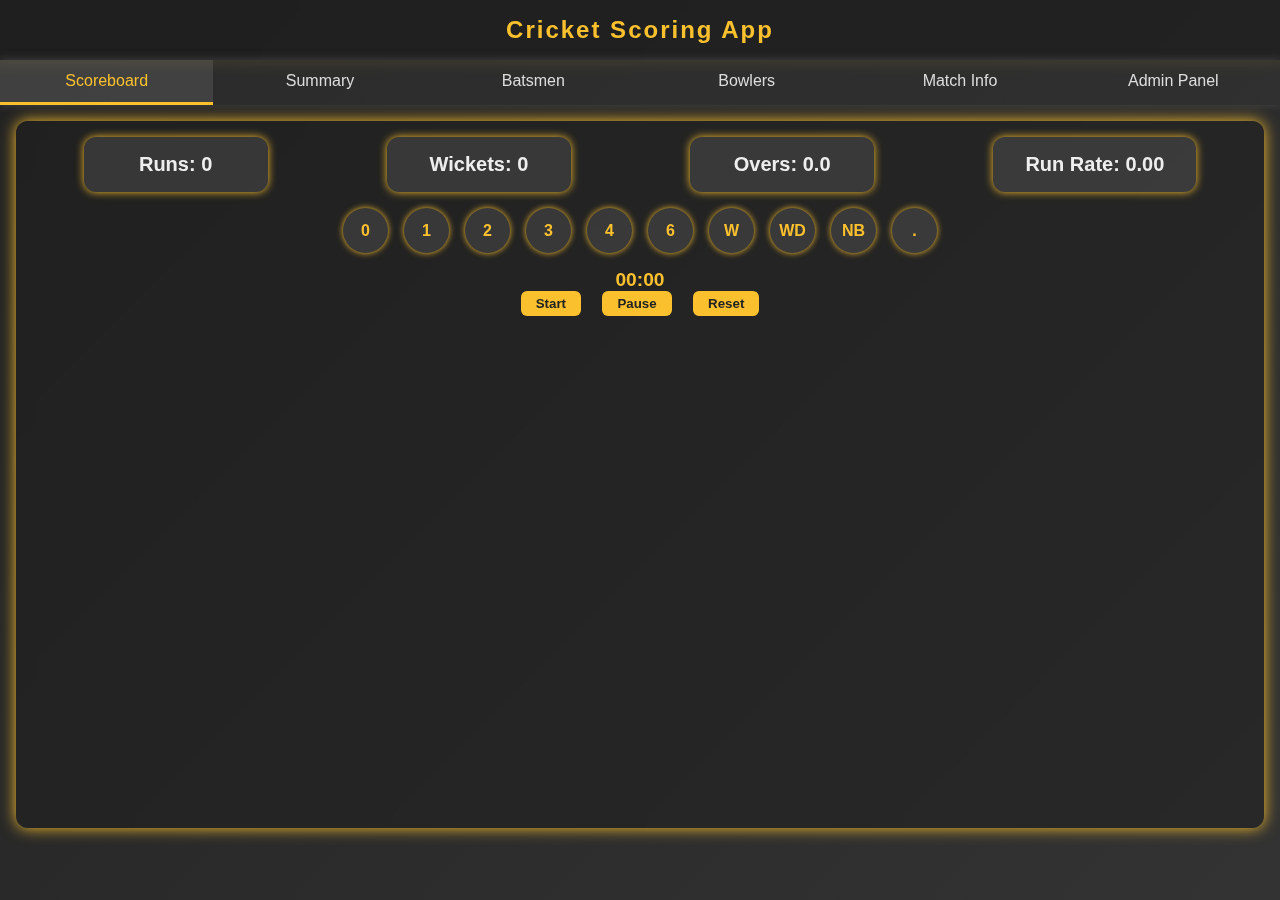
<file: dummy.html>
<!DOCTYPE html>
<html lang="en">
<head>
  <meta charset="UTF-8" />
  <meta name="viewport" content="width=device-width, initial-scale=1.0" />
  <title>Cricket Scoring App</title>
  <style>
    body {
      margin: 0;
      font-family: 'Segoe UI', Tahoma, Geneva, Verdana, sans-serif;
      background: #121212;
      color: #eeeeee;
      min-height: 100vh;
      background: linear-gradient(135deg, #222, #333);
    }
    header {
      backdrop-filter: blur(8px);
      background: rgba(30, 30, 30, 0.7);
      padding: 1rem;
      text-align: center;
      font-size: 1.5rem;
      font-weight: bold;
      color: #fbc02d;
      letter-spacing: 2px;
      box-shadow: 0 0 5px #fbc02d;
    }
    nav {
      display: flex;
      justify-content: center;
      background: rgba(50, 50, 50, 0.6);
      backdrop-filter: blur(6px);
      box-shadow: 0 0 8px #444;
    }
    nav button {
      flex: 1;
      background: transparent;
      border: none;
      padding: 12px 0;
      color: #ddd;
      font-size: 1rem;
      cursor: pointer;
      transition: background 0.3s, color 0.3s;
      border-bottom: 3px solid transparent;
    }
    nav button.active, nav button:hover {
      color: #fbc02d;
      border-bottom: 3px solid #fbc02d;
      background: rgba(255 255 255 / 0.1);
    }
    main {
      flex: 1;
      padding: 1rem;
      overflow-y: auto;
      backdrop-filter: blur(8px);
      background: rgba(30,30,30,0.5);
      margin: 1rem;
      border-radius: 12px;
      box-shadow: 0 0 15px #fbc02d;
      min-height: 75vh;
    }
    section { display: none; }
    section.active { display: block; }
    form {
      display: flex;
      flex-wrap: wrap;
      gap: 1rem;
      color: #eee;
    }
    form label {
      flex-basis: 150px;
      font-weight: 600;
      color:#fbc02d;
    }
    form input, form select {
      flex-grow: 1;
      padding: 6px 10px;
      border-radius: 6px;
      border: none;
      outline: none;
      background: rgba(255 255 255 / 0.1);
      color: #eee;
    }
    form button {
      padding: 10px 20px;
      background: #fbc02d;
      border: none;
      border-radius: 8px;
      cursor: pointer;
      font-weight: 700;
      color: #222;
      transition: background 0.3s;
      margin-top: 1rem;
    }
    form button:hover { background: #d4a409; }
    .scoreboard {
      display: flex;
      flex-wrap: wrap;
      justify-content: space-around;
      gap: 1rem;
      font-size: 1.25rem;
      font-weight: 700;
    }
    .score-item {
      background: rgba(255 255 255 / 0.1);
      padding: 1rem 2rem;
      border-radius: 12px;
      min-width: 120px;
      text-align: center;
      user-select: none;
      box-shadow: 0 0 8px #fbc02d;
    }
    .ball-inputs {
      display: flex;
      gap: 1rem;
      flex-wrap: wrap;
      justify-content: center;
      margin-top: 1rem;
    }
    .ball-inputs button {
      background: rgba(255 255 255 / 0.1);
      border: none;
      border-radius: 50%;
      width: 45px;
      height: 45px;
      font-size: 1rem;
      font-weight: bold;
      color: #fbc02d;
      cursor: pointer;
      box-shadow: 0 0 6px #fbc02d;
      transition: transform 0.2s;
      display: flex;
      justify-content: center;
      align-items: center;
      user-select: none;
    }
    .ball-inputs button:hover {
      transform: scale(1.2);
      background: rgba(251 192 45 / 0.2);
    }
    table {
      width: 100%;
      border-collapse: collapse;
      margin-top: 1rem;
      color: #eee;
    }
    thead {
      background: rgba(251 192 45 / 0.3);
      color: #222;
      font-weight: 700;
    }
    th, td {
      padding: 0.5rem 0.8rem;
      text-align: center;
      border-bottom: 1px solid rgba(255 255 255 / 0.15);
    }
    .summary-panel { margin-top: 1rem; overflow-x: auto; }
    .summary-table { width: 100%; border-collapse: collapse; color: #eee; }
    .summary-table th, .summary-table td {
      padding: 0.4rem 0.6rem;
      border: 1px solid rgba(255 255 255 / 0.1);
      text-align: center;
      white-space: nowrap;
    }
    .delivery-sequence span { margin: 0 2px; font-size: 1.2rem; line-height: 1; }
    .dot-icon   { color: #eee; }
    .six-icon   { color: #ff5722; font-weight: bold; }
    .four-icon  { color: #ffca28; font-weight: bold; }
    .wicket-icon{ color: #e53935; font-weight: bold; }
    .wd-icon    { color: #4caf50; font-weight: bold; }
    .nb-icon    { color: #009688; font-weight: bold; }
    .striker { background: #fbc02d; color: #222; border-radius: 50%; padding: 2px 8px; font-weight: 700; margin-left: 5px; }
    .match-timer {
      margin-top: 1rem;
      text-align: center;
      font-size: 1.2rem;
      font-weight: 700;
      color: #fbc02d;
    }
    .timer-controls button {
      margin: 0 0.5rem;
      padding: 5px 15px;
      font-weight: 700;
      border-radius: 6px;
      background: #fbc02d;
      border: none;
      color: #222;
      cursor: pointer;
      transition: background 0.3s;
    }
    .timer-controls button:hover { background: #d4a409; }
    .target-input {
      margin-top: 1rem;
      display: flex;
      gap: 1rem;
      align-items: center;
      flex-wrap: wrap;
    }
    .target-input input {
      padding: 6px 10px;
      border-radius: 6px;
      border: none;
      outline: none;
      background: rgba(255 255 255 / 0.1);
      color: #eee;
      width: 150px;
    }
    .required-runrate {
      font-weight: 700;
      font-size: 1.2rem;
      color: #ff5722;
    }
    .animate-bounce { animation: bounce 0.5s ease-in-out; }
    .animate-shake  { animation: shake 0.5s ease-in-out; }
    .animate-glow   { animation: glow 1s ease-in-out infinite alternate; }
    @keyframes bounce { 0%, 100% { transform: translateY(0); } 50% { transform: translateY(-15px); } }
    @keyframes shake  { 0%, 100% { transform: translateX(0); } 20%, 80% { transform: translateX(-10px); } 40%, 60% { transform: translateX(10px); } }
    @keyframes glow   { from { box-shadow: 0 0 10px #fbc02d; }  to { box-shadow: 0 0 20px #ffea00; } }
    .admin-controls {
      display: flex;
      gap: 1rem;
      flex-wrap: wrap;
    }
    .admin-controls button {
      padding: 8px 15px;
      font-weight: 700;
      border-radius: 8px;
      border: none;
      background: #fbc02d;
      color: #222;
      cursor: pointer;
      transition: background 0.3s;
    }
    .admin-controls button:hover { background: #d4a409; }
    @media(max-width: 768px) {
      nav { flex-direction: column; }
      nav button {
        flex: none; width: 100%;
        border-bottom: none;
        border-right: 3px solid transparent;
        text-align: left;
        padding-left: 1.5rem;
      }
      nav button.active, nav button:hover {
        border-right: 3px solid #fbc02d;
        border-bottom: none;
      }
      main { margin: 0.5rem; }
      .scoreboard { flex-direction: column; gap: 0.8rem; }
    }
  </style>
</head>
<body>
  <header>Cricket Scoring App</header>
  <nav id="tab-nav">
    <button class="active" data-tab="scoreboard">Scoreboard</button>
    <button data-tab="summary">Summary</button>
    <button data-tab="batsmen">Batsmen</button>
    <button data-tab="bowlers">Bowlers</button>
    <button data-tab="matchinfo">Match Info</button>
    <button data-tab="admin">Admin Panel</button>
  </nav>

  <main>
    <section id="scoreboard" class="active">
      <div class="scoreboard">
        <div class="score-item">Runs: <span id="total-runs">0</span></div>
        <div class="score-item">Wickets: <span id="total-wickets">0</span></div>
        <div class="score-item">Overs: <span id="total-overs">0.0</span></div>
        <div class="score-item">Run Rate: <span id="run-rate">0.00</span></div>
      </div>
      <div class="ball-inputs">
        <button data-ball="0">0</button>
        <button data-ball="1">1</button>
        <button data-ball="2">2</button>
        <button data-ball="3">3</button>
        <button data-ball="4">4</button>
        <button data-ball="6">6</button>
        <button data-ball="W">W</button>
        <button data-ball="WD">WD</button>
        <button data-ball="NB">NB</button>
        <button data-ball="DOT">.</button>
      </div>
      <div class="match-timer">
        <span id="timer-display">00:00</span>
        <div class="timer-controls">
          <button id="timer-start">Start</button>
          <button id="timer-pause">Pause</button>
          <button id="timer-reset">Reset</button>
        </div>
      </div>
    </section>

    <section id="summary">
      <div class="summary-panel">
        <table class="summary-table">
          <thead>
            <tr>
              <th>Over</th>
              <th>Bowler</th>
              <th>Runs</th>
              <th>Deliveries</th>
            </tr>
          </thead>
          <tbody id="summary-body">
            <!-- over summaries here -->
          </tbody>
        </table>
      </div>
    </section>

    <section id="batsmen">
      <table>
        <thead>
          <tr>
            <th>Batsman</th>
            <th>Runs</th>
            <th>Balls</th>
            <th>4s</th>
            <th>6s</th>
            <th>Strike Rate</th>
            <th>Striker</th>
          </tr>
        </thead>
        <tbody id="batsman-body">
          <!-- batsman rows here -->
        </tbody>
      </table>
    </section>

    <section id="bowlers">
      <table>
        <thead>
          <tr>
            <th>Bowler</th>
            <th>Overs</th>
            <th>Runs</th>
            <th>Wickets</th>
          </tr>
        </thead>
        <tbody id="bowler-body">
          <!-- bowler rows here -->
        </tbody>
      </table>
    </section>

    <section id="matchinfo">
      <form id="match-setup">
        <label for="match-name">Match Name:</label>
        <input type="text" id="match-name" required />

        <label for="team1-name">Team 1 Name:</label>
        <input type="text" id="team1-name" required />

        <label for="team2-name">Team 2 Name:</label>
        <input type="text" id="team2-name" required />

        <label for="overs">Overs:</label>
        <input type="number" id="overs" min="1" max="50" value="20" required />

        <label for="toss-result">Toss Result:</label>
        <select id="toss-result" required>
          <option value="">Select</option>
          <option value="team1">Team 1 Won Toss</option>
          <option value="team2">Team 2 Won Toss</option>
        </select>

        <button type="submit">Start Match</button>
      </form>

      <div class="target-input">
        <label for="target-run">Target Run (2nd Innings):</label>
        <input type="number" id="target-run" min="0" placeholder="Set target for 2nd Innings" />
        <span class="required-runrate" id="required-runrate">Required RR: N/A</span>
      </div>
    </section>

    <section id="admin">
      <div class="admin-panel">
        <div class="admin-controls">
          <button id="undo-ball">Undo Last Ball</button>
          <button id="delete-over">Delete Last Over</button>
          <button id="score-correct">Score Correction</button>
        </div>
      </div>
    </section>
  </main>

  <script>
    // Tab switching
    const tabs = document.querySelectorAll('nav button');
    const sections = document.querySelectorAll('main section');
    tabs.forEach(tab => {
      tab.addEventListener('click', () => {
        tabs.forEach(t => t.classList.remove('active'));
        sections.forEach(s => s.classList.remove('active'));
        tab.classList.add('active');
        document.getElementById(tab.dataset.tab).classList.add('active');
      });
    });

    // Match Data
    const matchData = {
      matchName: '',
      team1: '',
      team2: '',
      overs: 20,
      tossWonBy: '',
      innings: 1,
      balls: 0,
      runs: 0,
      wickets: 0,
      deliveries: [], // array of balls {runs, extras, wicket, ballType}
      batsmen: [],
      bowlers: [],
      currentBatsmen: [null, null],
      currentBowler: null,
      target: null,
      timerInterval: null,
      timerStart: null,
      timerElapsed: 0
    };

    const form = document.getElementById('match-setup');
    form.addEventListener('submit', (e) => {
      e.preventDefault();
      matchData.matchName = document.getElementById('match-name').value.trim();
      matchData.team1 = document.getElementById('team1-name').value.trim();
      matchData.team2 = document.getElementById('team2-name').value.trim();
      matchData.overs = parseInt(document.getElementById('overs').value, 10);
      matchData.tossWonBy = document.getElementById('toss-result').value;
      matchData.innings = 1;
      matchData.balls = 0;
      matchData.runs = 0;
      matchData.wickets = 0;
      matchData.deliveries = [];
      matchData.batsmen = [
        { name: 'Batsman 1', runs: 0, balls: 0, fours: 0, sixes: 0 },
        { name: 'Batsman 2', runs: 0, balls: 0, fours: 0, sixes: 0 }
      ];
      matchData.bowlers = [
        { name: 'Bowler 1', overs: 0, runs: 0, wickets: 0 }
        // Add more bowlers as needed or allow changing bowler for each over
      ];
      matchData.currentBatsmen = [matchData.batsmen[0], matchData.batsmen[1]];
      matchData.currentBowler = matchData.bowlers[0];
      matchData.target = null;
      document.getElementById('target-run').value = '';
      updateScoreboard();
      updateBatsmenTable();
      updateBowlersTable();
      updateSummaryTable();
      alert('Match started! You can now input balls');
    });

    // Update scoreboard display
    function updateScoreboard() {
      document.getElementById('total-runs').textContent = matchData.runs;
      document.getElementById('total-wickets').textContent = matchData.wickets;
      const oversFloat = Math.floor(matchData.balls / 6) + '.' + (matchData.balls % 6);
      document.getElementById('total-overs').textContent = oversFloat;
      const runRate = matchData.balls > 0 ? (matchData.runs / (matchData.balls / 6)) : 0;
      document.getElementById('run-rate').textContent = runRate.toFixed(2);
      updateRequiredRunRate();
      checkMatchEnd();
    }

    // Update batsman table
    function updateBatsmenTable() {
      const tbody = document.getElementById('batsman-body');
      tbody.innerHTML = '';
      matchData.batsmen.forEach((batsman, index) => {
        const tr = document.createElement('tr');
        tr.innerHTML = `
          <td>${batsman.name}${matchData.currentBatsmen[0] === batsman ? '<span class="striker">*</span>' : ''}</td>
          <td>${batsman.runs}</td>
          <td>${batsman.balls}</td>
          <td>${batsman.fours}</td>
          <td>${batsman.sixes}</td>
          <td>${batsman.balls > 0 ? ((batsman.runs / batsman.balls) * 100).toFixed(2) : '0.00'}</td>
          <td>${matchData.currentBatsmen[0] === batsman ? 'Yes' : ''}</td>
        `;
        tbody.appendChild(tr);
      });
    }

    // Update bowler table
    function updateBowlersTable() {
      const tbody = document.getElementById('bowler-body');
      tbody.innerHTML = '';
      matchData.bowlers.forEach(bowler => {
        const oversFailSafe = bowler.overs || 0;
        const tr = document.createElement('tr');
        tr.innerHTML = `
          <td>${bowler.name}</td>
          <td>${oversFailSafe.toFixed(1)}</td>
          <td>${bowler.runs}</td>
          <td>${bowler.wickets}</td>
        `;
        tbody.appendChild(tr);
      });
    }

    // Update summary table
    function updateSummaryTable() {
      const tbody = document.getElementById('summary-body');
      tbody.innerHTML = '';
      matchData.deliveries.forEach((over, index) => {
        const tr = document.createElement('tr');
        const ballsHTML = over.deliveries.map(ball => {
          const icons = {
            '0': '<span class="dot-icon">⚪️</span>',
            '1': '1',
            '2': '2',
            '3': '3',
            '4': '<span class="four-icon animate-bounce">🔥4</span>',
            '6': '<span class="six-icon animate-bounce">🔥6</span>',
            'W': '<span class="wicket-icon animate-shake">🧨W</span>',
            'WD': '<span class="wd-icon">WD</span>',
            'NB': '<span class="nb-icon">NB</span>',
            'DOT': '<span class="dot-icon">⚪️</span>'
          };
          return icons[ball] || ball;
        }).join(' ');
        tr.innerHTML = `
          <td>${index + 1}</td>
          <td>${over.bowler}</td>
          <td>${over.runs}</td>
          <td>${ballsHTML}</td>
        `;
        tbody.appendChild(tr);
      });
    }

    // Ball input handling
    document.querySelectorAll('.ball-inputs button').forEach(button => {
      button.addEventListener('click', () => {
        const ball = button.getAttribute('data-ball');
        handleBallInput(ball);
      });
    });

    function handleBallInput(ball) {
      if (!matchData.matchName) {
        alert('Please set up and start the match first');
        return;
      }
      if (ball === 'WD' || ball === 'NB') {
        matchData.runs += 1;
      } else if (ball === 'W') {
        matchData.wickets += 1;
        matchData.balls += 1;
      } else if (ball === 'DOT' || ball === '0') {
        matchData.balls += 1;
      } else {
        const runs = parseInt(ball, 10);
        if (!isNaN(runs)) {
          matchData.runs += runs;
          matchData.balls += 1;
        }
      }
      // Over summary logic
      let currentOverIndex = Math.floor(matchData.balls / 6);
      if (!matchData.deliveries[currentOverIndex]) {
        matchData.deliveries[currentOverIndex] = { bowler: matchData.currentBowler.name, runs: 0, deliveries: [] };
      }
      matchData.deliveries[currentOverIndex].runs += 1;
      matchData.deliveries[currentOverIndex].deliveries.push(ball);
      updateScoreboard();
      updateSummaryTable();
      // Animate feedback (add class to last score)
      if (ball === '4' || ball === '6') {
        document.querySelector('.score-item:nth-child(1)').classList.add('animate-bounce');
        setTimeout(() => {
          document.querySelector('.score-item:nth-child(1)').classList.remove('animate-bounce');
        }, 600);
      }
      if (ball === 'W') {
        document.querySelector('.score-item:nth-child(2)').classList.add('animate-shake');
        setTimeout(() => {
          document.querySelector('.score-item:nth-child(2)').classList.remove('animate-shake');
        }, 600);
      }
    }

    // Timer controls
    const timerDisplay = document.getElementById('timer-display');
    const startBtn = document.getElementById('timer-start');
    const pauseBtn = document.getElementById('timer-pause');
    const resetBtn = document.getElementById('timer-reset');

    startBtn.addEventListener('click', () => {
      if (!matchData.timerInterval) {
        matchData.timerStart = Date.now() - matchData.timerElapsed;
        matchData.timerInterval = setInterval(() => {
          matchData.timerElapsed = Date.now() - matchData.timerStart;
          const sec = Math.floor(matchData.timerElapsed / 1000) % 60;
          const min = Math.floor(matchData.timerElapsed / (1000 * 60));
          timerDisplay.textContent = `${min.toString().padStart(2, '0')}:${sec.toString().padStart(2, '0')}`;
        }, 200);
      }
    });
    pauseBtn.addEventListener('click', () => {
      clearInterval(matchData.timerInterval);
      matchData.timerInterval = null;
    });
    resetBtn.addEventListener('click', () => {
      clearInterval(matchData.timerInterval);
      matchData.timerInterval = null;
      matchData.timerElapsed = 0;
      timerDisplay.textContent = '00:00';
    });

    document.getElementById('target-run').addEventListener('input', (e) => {
      const target = parseInt(e.target.value, 10);
      if (!isNaN(target)) {
        matchData.target = target;
      } else {
        matchData.target = null;
      }
      updateRequiredRunRate();
    });

    function updateRequiredRunRate() {
      if (matchData.target === null) {
        document.getElementById('required-runrate').textContent = 'Required RR: N/A';
        return;
      }
      const runsLeft = matchData.target - matchData.runs;
      const ballsLeft = matchData.overs * 6 - matchData.balls;
      if (ballsLeft <= 0) {
        document.getElementById('required-runrate').textContent = 'Required RR: N/A';
        return;
      }
      const rr = (runsLeft / ballsLeft) * 6;
      document.getElementById('required-runrate').textContent = `Required RR: ${rr.toFixed(2)}`;
    }

    function checkMatchEnd() {
      if (matchData.target !== null && matchData.runs > matchData.target) {
        alert(matchData.runs > matchData.target ? `${matchData.runs} > ${matchData.target}: Team batting wins!` : 'Match ended');
      }
      if (matchData.wickets >= 10 || matchData.balls >= matchData.overs * 6) {
        alert('Innings ended');
      }
    }

    // Admin controls
    document.getElementById('undo-ball').addEventListener('click', () => {
      if (matchData.deliveries.length === 0) return alert('No deliveries to undo');
      let lastOver = matchData.deliveries[matchData.deliveries.length - 1];
      if (lastOver.deliveries.length === 0) return alert('No deliveries to undo');
      let lastBall = lastOver.deliveries.pop();
      matchData.balls = Math.max(0, matchData.balls - 1);
      if (lastBall === 'WD' || lastBall === 'NB') {
        matchData.runs = Math.max(0, matchData.runs - 1);
      } else if (lastBall === 'W') {
        matchData.wickets = Math.max(0, matchData.wickets - 1);
      } else {
        let runs = parseInt(lastBall, 10);
        if (!isNaN(runs)) {
          matchData.runs = Math.max(0, matchData.runs - runs);
        }
      }
      lastOver.runs = Math.max(0, lastOver.runs - 1);
      if (lastOver.deliveries.length === 0) {
        matchData.deliveries.pop();
      }
      updateScoreboard();
      updateSummaryTable();
    });

    document.getElementById('delete-over').addEventListener('click', () => {
      if (matchData.deliveries.length === 0) return alert('No overs to delete');
      let lastOver = matchData.deliveries.pop();
      matchData.runs = Math.max(0, matchData.runs - lastOver.runs);
      matchData.balls = Math.max(0, matchData.balls - lastOver.deliveries.length);
      matchData.wickets = 0; // For demo, resets wickets
      updateScoreboard();
      updateSummaryTable();
    });

    document.getElementById('score-correct').addEventListener('click', () => {
      const newRuns = prompt('Enter new total runs:', matchData.runs);
      if (newRuns !== null) {
        const nr = parseInt(newRuns, 10);
        if (!isNaN(nr) && nr >= 0) {
          matchData.runs = nr;
          updateScoreboard();
        } else {
          alert('Invalid input');
        }
      }
    });

  </script>
</body>
</html>
</file>
